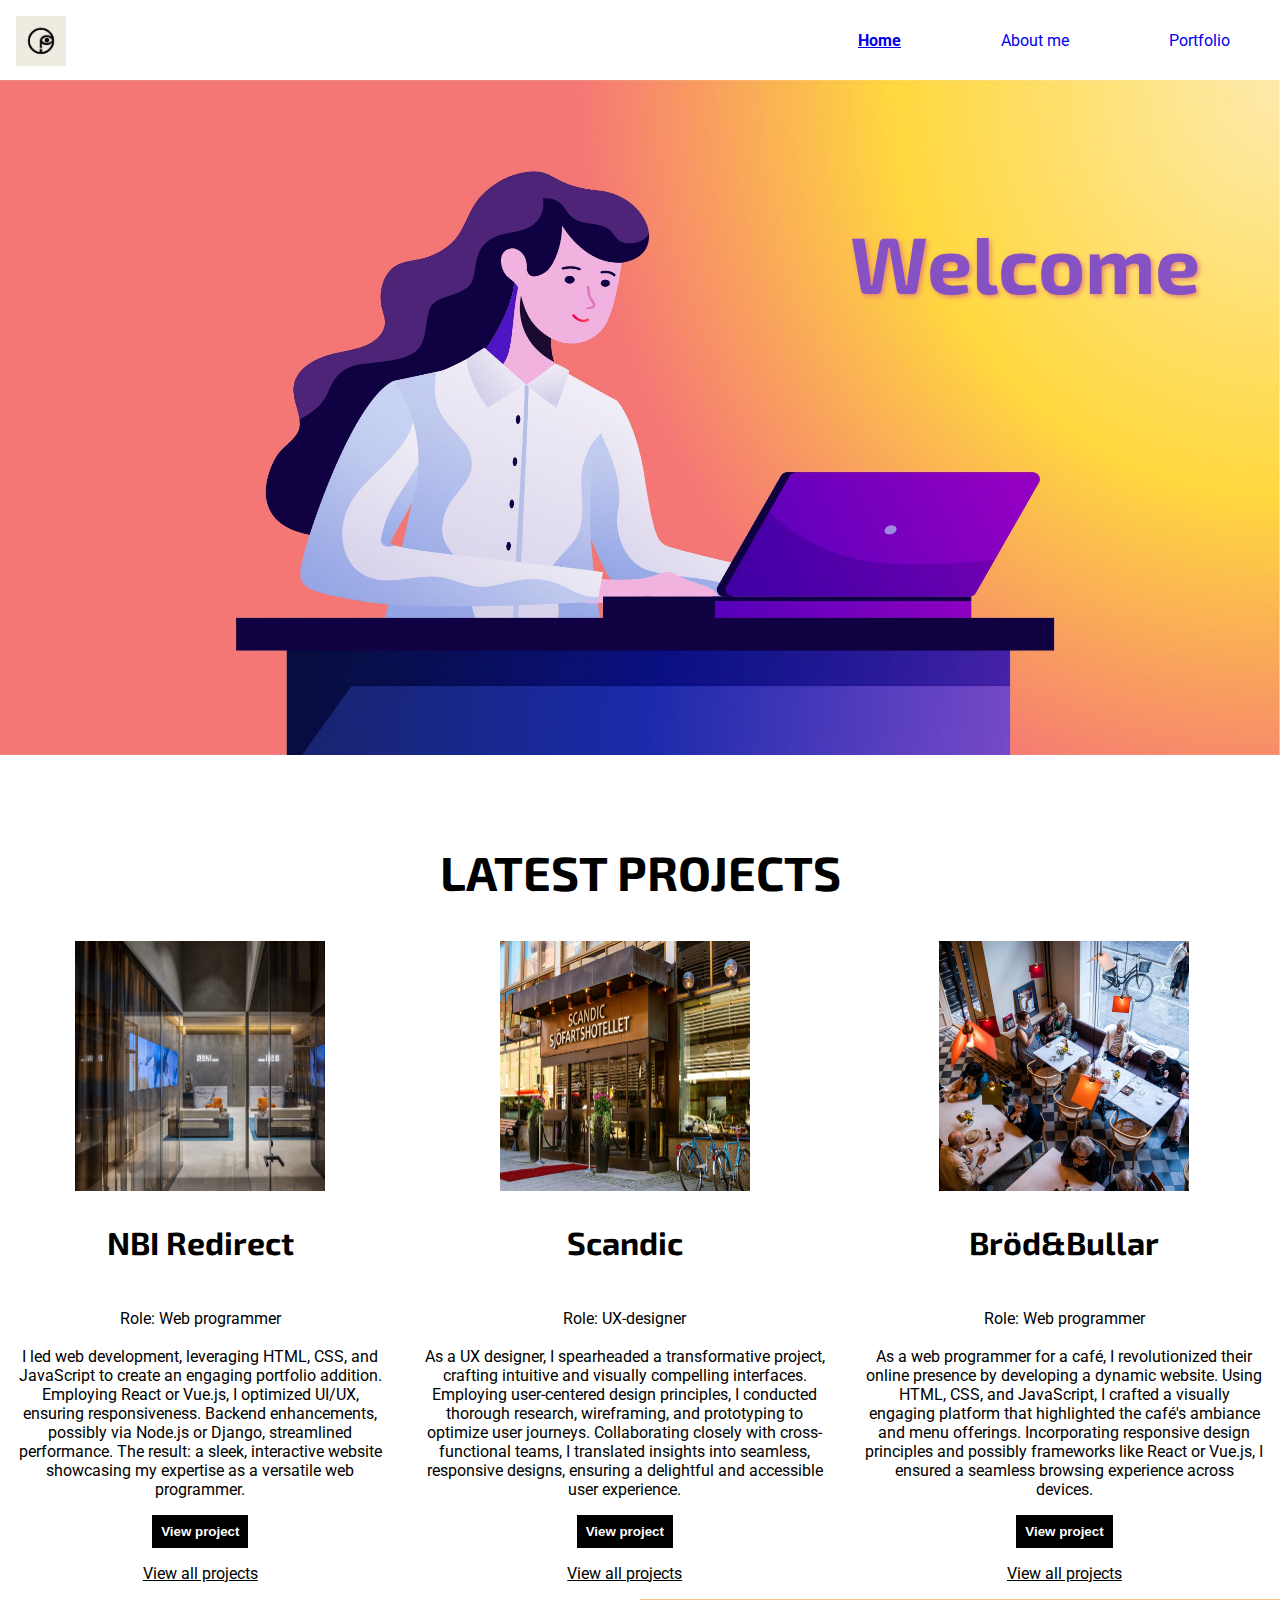
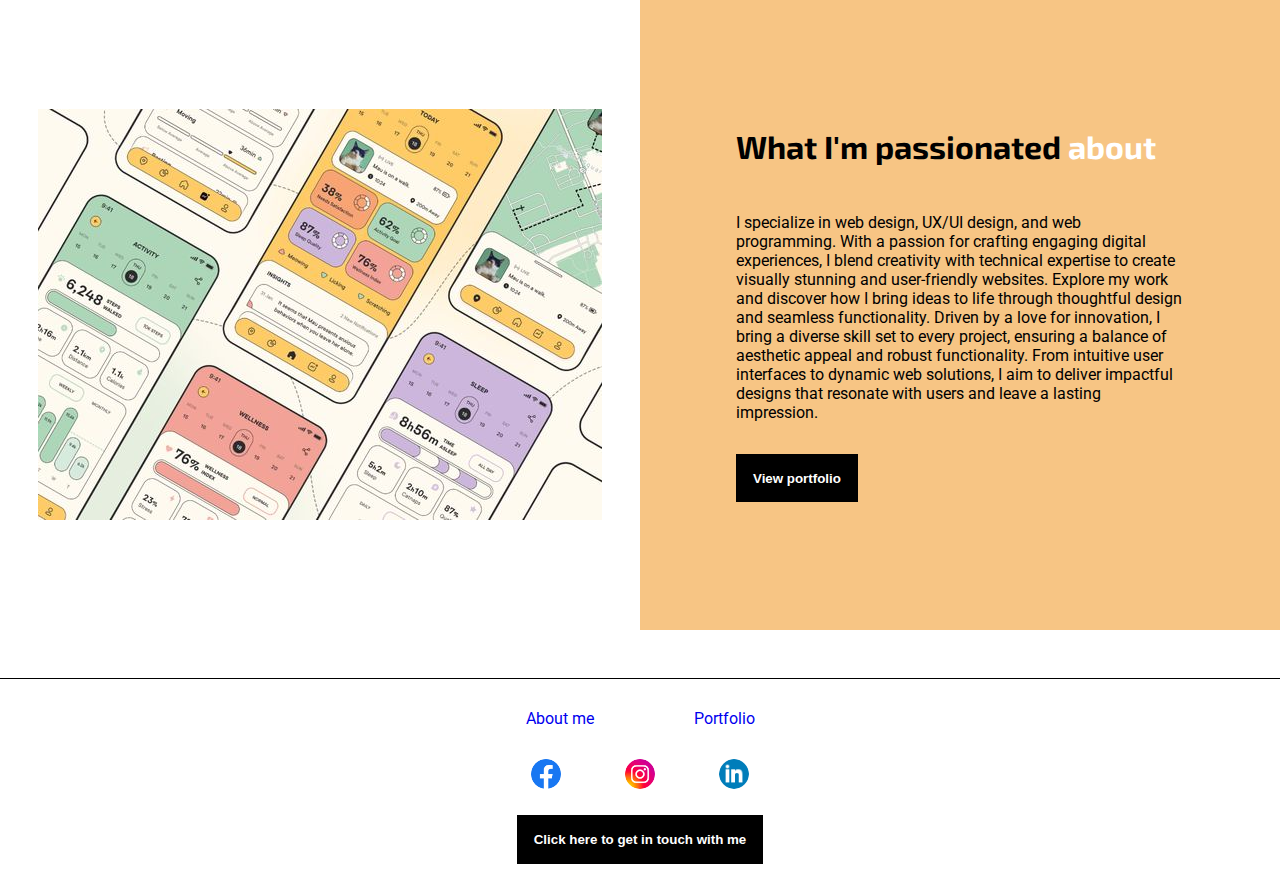
<file: index.html>
<!DOCTYPE html>
<html lang="en">

<head>
    <meta charset="UTF-8">
    <link rel="stylesheet" href="style.css">
    <link href="https://fonts.googleapis.com/css2?family=Exo+2:wght@600&family=Roboto&display=swap" rel="stylesheet">
    <title>Homepage</title>
</head>

<body>

    <header>
        <div id="headerNavContainer">
            <div><img src="images/logo.jpeg" height="50" width="50" alt="logotype P" id="headerIcon"></div>
            <nav>
                <a href="index.html" style="font-weight: bold; text-decoration: underline;">Home</a>
                <a href="pages/about.html">About me</a>
                <a href="pages/portfolio.html">Portfolio</a>
            </nav>
        </div>
        <div id="headerImageContainer">
            <img id="headerImage" src="images/headerImage.jpeg" alt="Animated image of a woman in front of a computer">
            <h1>Welcome</h1>
        </div>
    </header>



    <main>
        <section id="indexSectionOne">
            <h2>Latest projects</h2>
            <div id="indexSectionOneContainer">
                <article>
                    <div class="imageContainer"><img src="images/indexProject1.jpeg" width="250" height="250"
                            alt="Lounge area of a corporate building"></div>
                    <h3>NBI Redirect</h3>
                    <p><span>Role: Web programmer</span>
                        <br> <br>
                        I led web development, leveraging HTML, CSS, and JavaScript to create an engaging portfolio
                        addition. Employing React or Vue.js, I optimized UI/UX, ensuring responsiveness. Backend
                        enhancements, possibly via Node.js or Django, streamlined performance. The result: a sleek,
                        interactive website showcasing my expertise as a versatile web programmer.
                        <br>
                        <a href="pages/portfolio.html"></a><button class="indexSectionOneButton">View
                            project</button></a>
                        <br>
                        <a href="pages/portfolio.html">View all projects</a>
                    </p>
                </article>
                <article>
                    <div class="imageContainer"><img src="images/indexProject2.jpeg" width="250" height="250"
                            alt="A Scandic hotel building"></div>
                    <h3>Scandic</h3>
                    <p><span>Role: UX-designer</span>
                        <br> <br>
                        As a UX designer, I spearheaded a transformative project, crafting intuitive and visually
                        compelling interfaces. Employing user-centered design principles, I conducted thorough research,
                        wireframing, and prototyping to optimize user journeys. Collaborating closely with
                        cross-functional teams, I translated insights into seamless, responsive designs, ensuring a
                        delightful and accessible user experience.
                        <br>
                        <a href="pages/portfolio.html"><button class="indexSectionOneButton">View project</button></a>
                        <br>
                        <a href="pages/portfolio.html">View all projects</a>
                    </p>
                </article>
                <article>
                    <div class="imageContainer"><img src="images/indexProject3.jpeg" width="250" height="250"
                            alt="A cozy café with people inside"></div>
                    <h3>Bröd&Bullar</h3>
                    <p><span>Role: Web programmer</span>
                        <br> <br>
                        As a web programmer for a café, I revolutionized their online presence by developing a dynamic
                        website. Using HTML, CSS, and JavaScript, I crafted a visually engaging platform that
                        highlighted the café's ambiance and menu offerings. Incorporating responsive design principles
                        and possibly frameworks like React or Vue.js, I ensured a seamless browsing experience across
                        devices.
                        <br>
                        <a href="pages/portfolio.html"><button class="indexSectionOneButton">View project</button></a>
                        <br>
                        <a href="pages/portfolio.html">View all projects</a>
                    </p>
                </article>
            </div>
        </section>

        <section id="indexSectionTwo">
            <div id="indexSectionTwoContainer">
                <div id="indexSectionTwoImage"> <img src="images/indexPassion.jpeg" alt="">
                </div>
                <article id="indexSectionTwoText">
                    <h3>What I'm passionated <span>about</span></h3>
                    <p>I specialize in web design, UX/UI design, and web programming. With a passion for crafting
                        engaging digital experiences, I blend creativity with technical expertise to create visually
                        stunning and user-friendly websites. Explore my work and discover how I bring ideas to life
                        through thoughtful design and seamless functionality. Driven by a love for innovation, I bring a
                        diverse skill set to every project, ensuring a balance of aesthetic appeal and robust
                        functionality. From intuitive user interfaces to dynamic web solutions, I aim to deliver
                        impactful designs that resonate with users and leave a lasting impression.
                        <br>
                        <a href="pages/portfolio.html"><button class="indexSectionOneButton">View portfolio</button></a>
                    </p>
                </article>
            </div>
        </section>
    </main>



    <footer>
        <div id="footerNavContainer">
            <nav>
                <a href="pages/about.html">About me</a>
                <a href="pages/portfolio.html">Portfolio</a>
            </nav>
        </div>
        <div id="footerIcon">
            <img src="images/facebook.png" height="30" width="30" alt="Facebook logo">
            <img src="images/instagram.png" height="30" width="30" alt="Instagram logo">
            <img src="images/linkedin.png" height="30" width="30" alt="Linkedin logo">
        </div>
        <hr>
        <div id="footerContact">
            <a href="pages/contact.html#contactSectionThreeContainerTwo"><button>Click here to get in touch with me</button></a>
        </div>
    </footer>
</body>

</html>
</file>
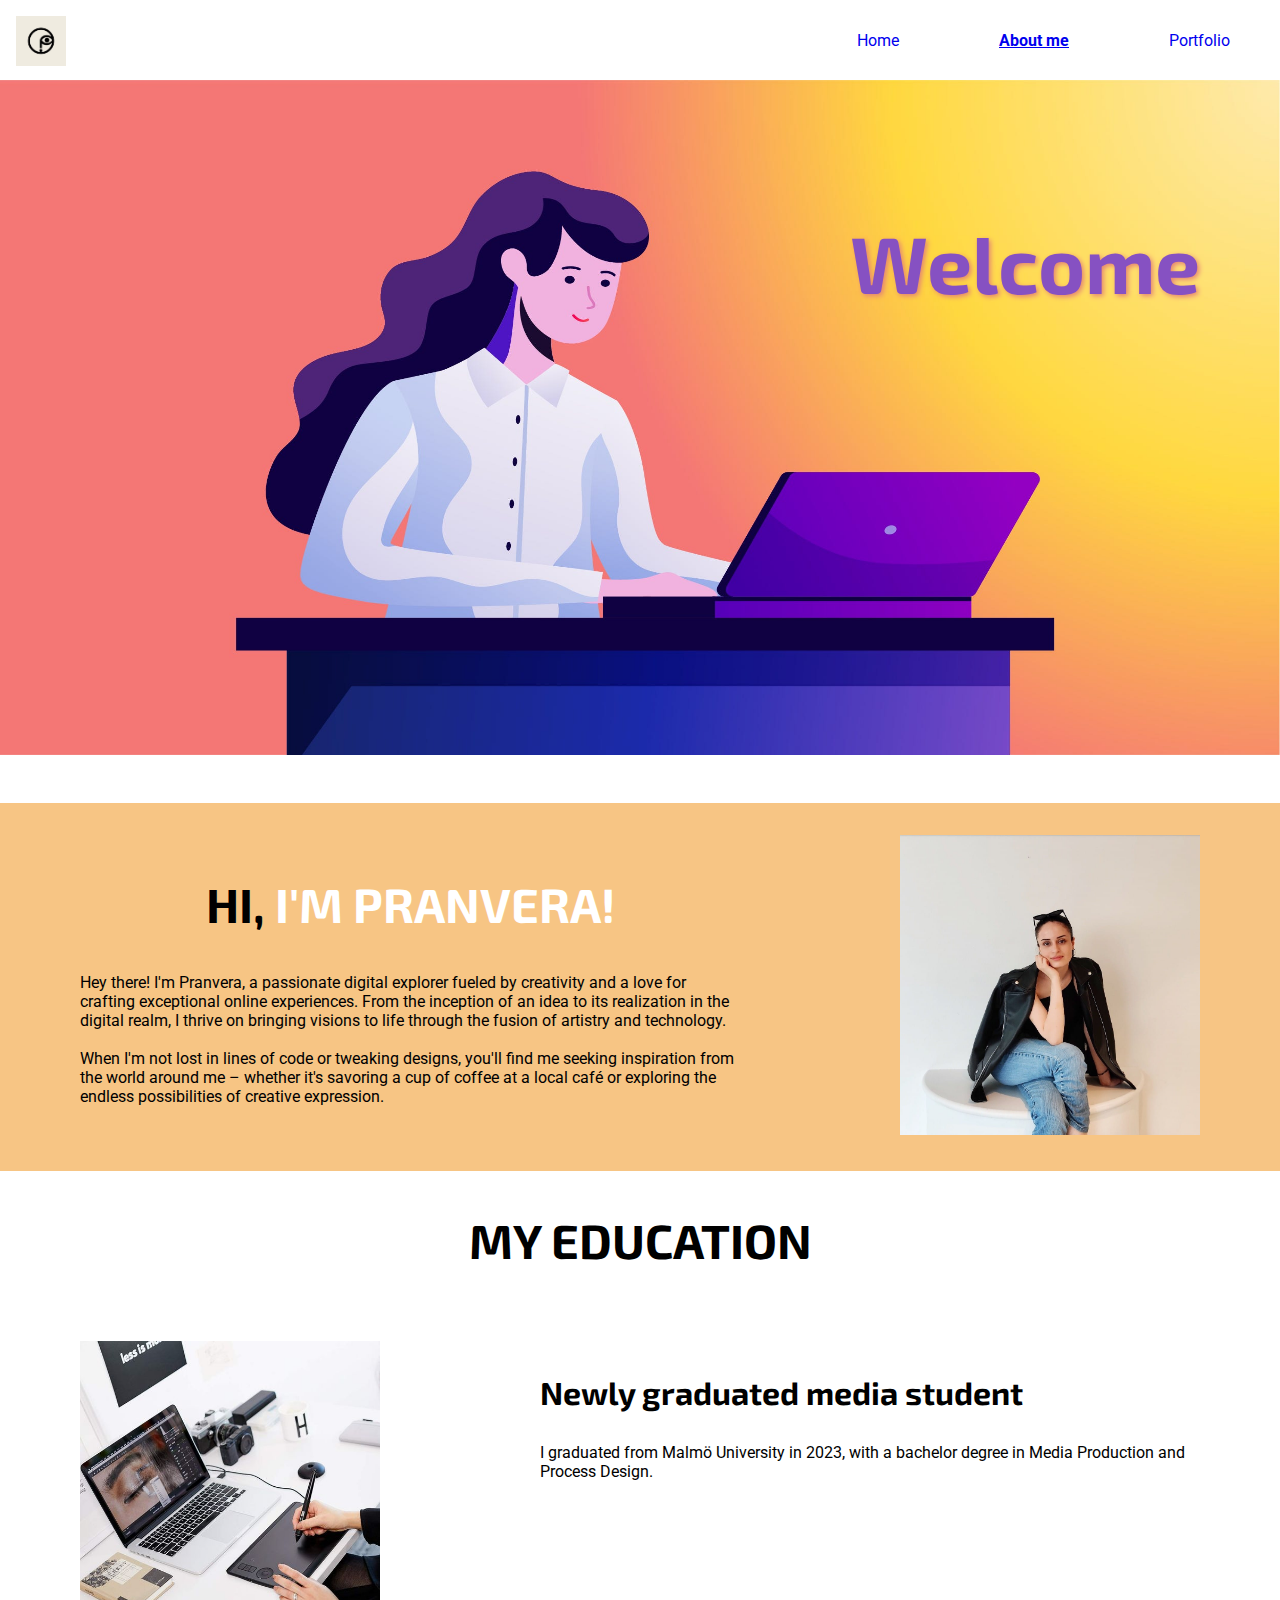
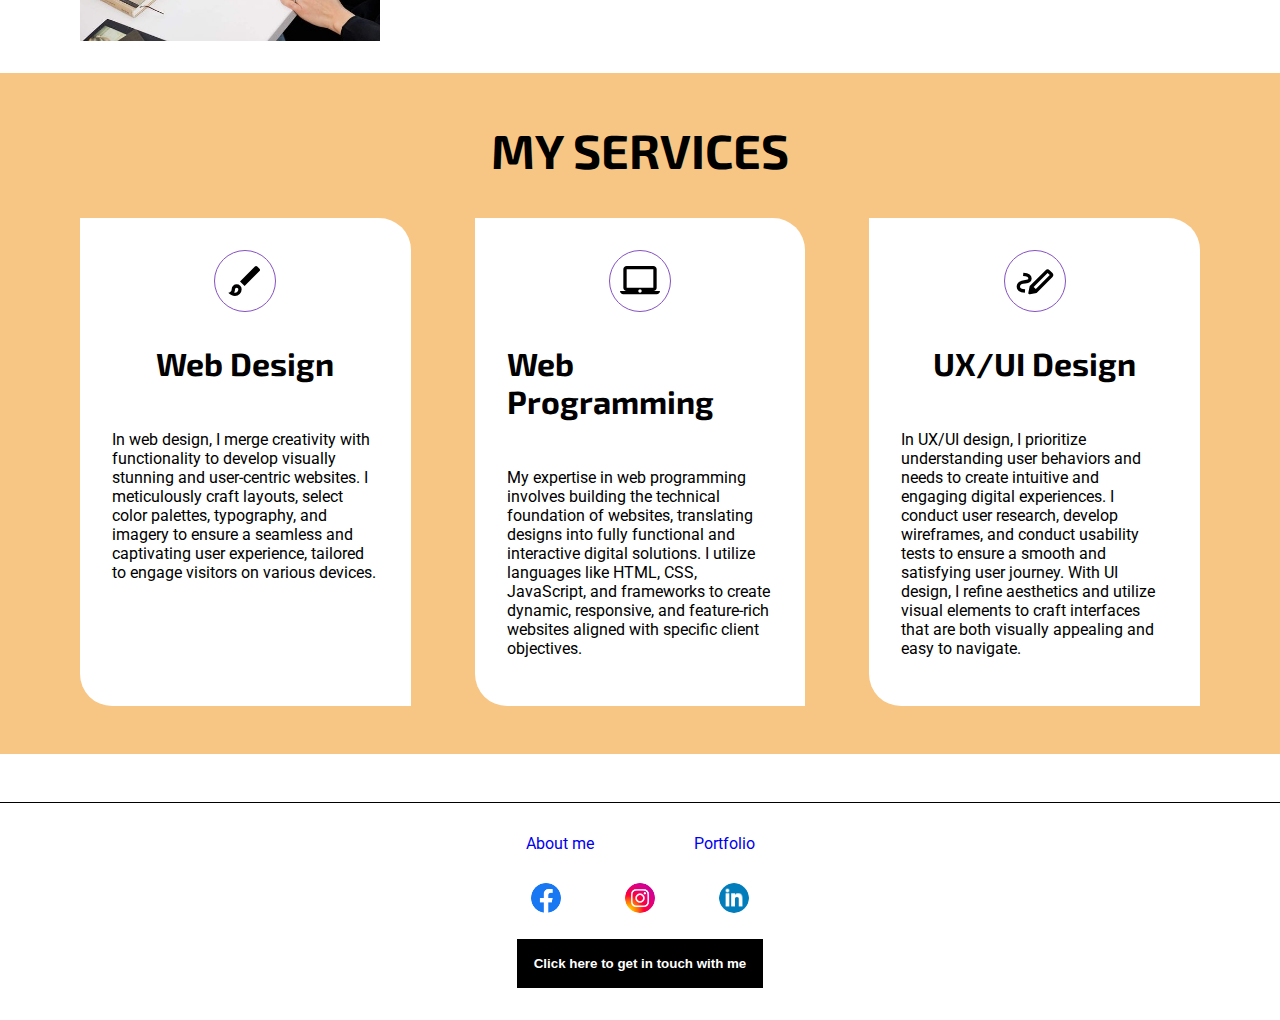
<file: pages/about.html>
<!DOCTYPE html>
<html lang="en">

<head>
    <meta charset="UTF-8">
    <link rel="stylesheet" href="../style.css">
    <link href="https://fonts.googleapis.com/css2?family=Exo+2:wght@600&family=Roboto&display=swap" rel="stylesheet">
    <title>About</title>
</head>

<body>

    <header>
        <div id="headerNavContainer">
            <div><img src="../images/logo.jpeg" height="50" width="50" alt="logotype P" id="headerIcon"></div>
            <nav>
                <a href="../index.html">Home</a>
                <a href="about.html" style="font-weight: bold; text-decoration: underline;">About me</a>
                <a href="portfolio.html">Portfolio</a>
            </nav>
        </div>
        <div id="headerImageContainer">
            <img id="headerImage" src="../images/headerImage.jpeg"
                alt="Animated image of a woman in front of a computer">
            <h1>Welcome</h1>
        </div>
    </header>



    <main>
        <section>
            <div id="aboutSectionOne">
                <div>
                    <h2>Hi, <span>I'm Pranvera!</span></h2>
                    <p>Hey there! I'm Pranvera, a passionate digital explorer fueled by creativity and a love for
                        crafting exceptional online experiences. From the inception of an idea to its realization in the
                        digital realm, I thrive on bringing visions to life through the fusion of artistry and
                        technology.
                        <br> <br>
                        When I'm not lost in lines of code or tweaking designs, you'll find me seeking inspiration from
                        the world around me – whether it's savoring a cup of coffee at a local café or exploring the
                        endless possibilities of creative expression.
                    </p>
                </div>
                <div>
                    <img src="../images/pranvera.jpg" height="300" width="300" alt="">
                </div>
            </div>
        </section>


        <section id="aboutSectionTwo">
            <h2>My education</h2>
            <div>
                <div id="aboutSectionTwoImageContainer">
                    <img src="../images/aboutImage.jpeg" height="300" width="300" alt="">
                </div>
                <div>
                    <h3>Newly graduated media student</h3>
                    <p>I graduated from Malmö University in 2023, with a bachelor degree in Media Production and Process Design.</p>
                </div>
            </div>
        </section>


        <section id="aboutSectionThree">
            <h2>My services</h2>
            <div>
                <div>
                    <div class="aboutIcons"><img src="../images/aboutIcon1.svg" height="40" width="40"
                            alt="Paint brush"></div>
                    <h3>Web Design</h3>
                    <p>In web design, I merge creativity with functionality to develop visually stunning and
                        user-centric websites. I meticulously craft layouts, select color palettes, typography, and
                        imagery to ensure a seamless and captivating user experience, tailored to engage visitors on
                        various devices.</p>
                </div>
                <div>
                    <div class="aboutIcons"><img src="../images/aboutIcon2.svg" height="40" width="40" alt="Laptop">
                    </div>
                    <h3>Web Programming</h3>
                    <p>My expertise in web programming involves building the technical foundation of websites,
                        translating designs into fully functional and interactive digital solutions. I utilize languages
                        like HTML, CSS, JavaScript, and frameworks to create dynamic, responsive, and feature-rich
                        websites aligned with specific client objectives.</p>
                </div>
                <div>
                    <div class="aboutIcons"><img src="../images/aboutIcon3.svg" height="40" width="40" alt="Pencil">
                    </div>
                    <h3>UX/UI Design</h3>
                    <p>In UX/UI design, I prioritize understanding user behaviors and needs to create intuitive and
                        engaging digital experiences. I conduct user research, develop wireframes, and conduct usability
                        tests to ensure a smooth and satisfying user journey. With UI design, I refine aesthetics and
                        utilize visual elements to craft interfaces that are both visually appealing and easy to
                        navigate.</p>
                </div>
            </div>
        </section>
    </main>



    <footer>
        <div id="footerNavContainer">
            <nav>
                <a href="about.html">About me</a>
                <a href="portfolio.html">Portfolio</a>
            </nav>
        </div>
        <div id="footerIcon">
            <img src="../images/facebook.png" height="30" width="30" alt="Facebook logo">
            <img src="../images/instagram.png" height="30" width="30" alt="Instagram logo">
            <img src="../images/linkedin.png" height="30" width="30" alt="Linkedin logo">
        </div>
        <hr>
        <div id="footerContact">
            <a href="contact.html#contactSectionThreeContainerTwo"><button>Click here to get in touch with me</button></a>
        </div>
    </footer>
</body>

</html>
</file>
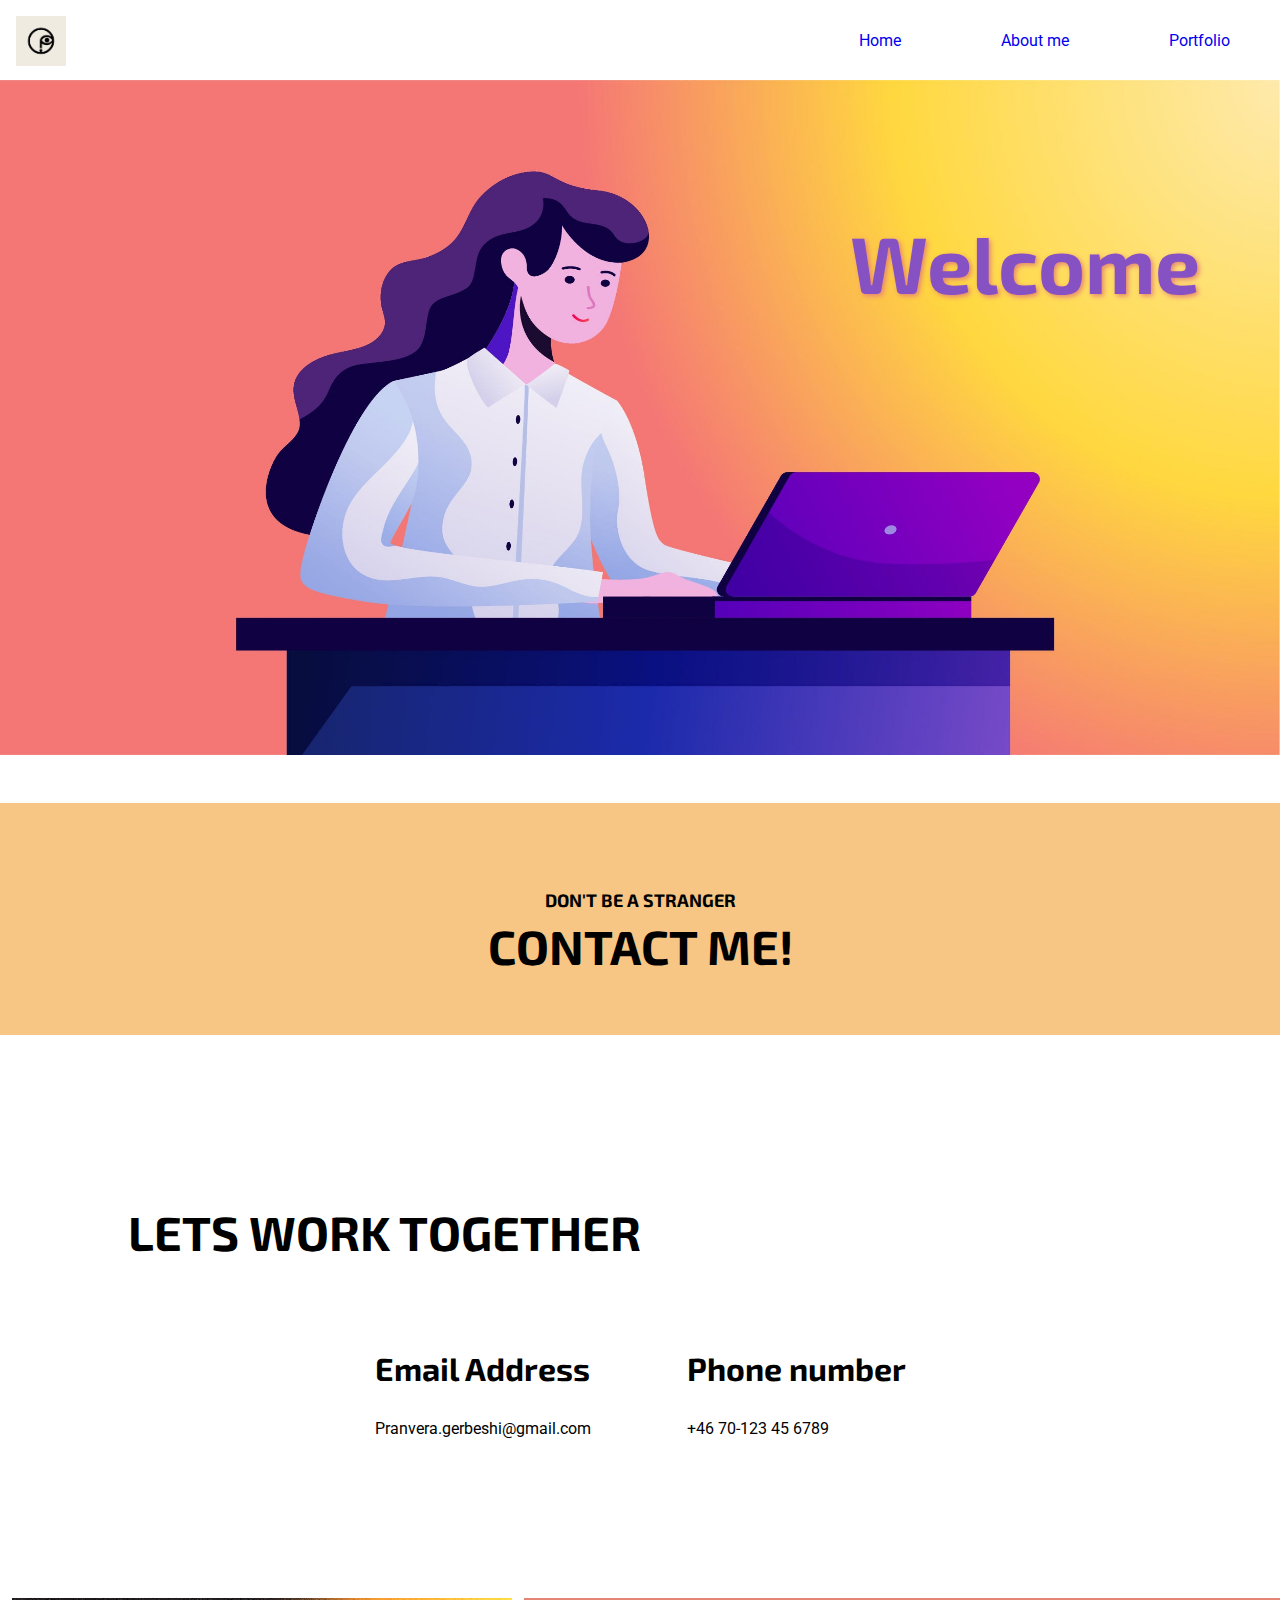
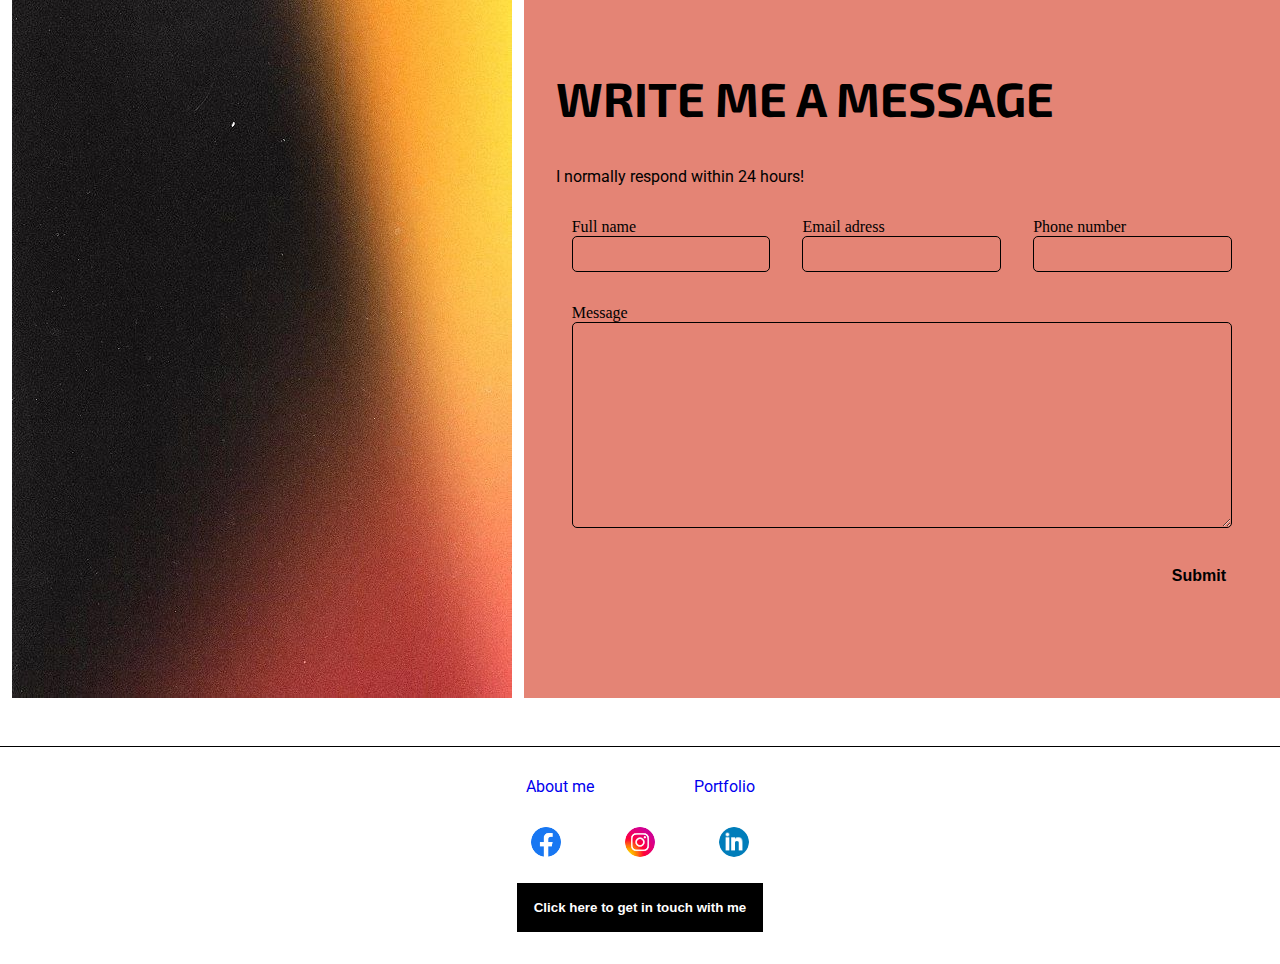
<file: pages/contact.html>
<!DOCTYPE html>
<html lang="en">

<head>
    <meta charset="UTF-8">
    <link rel="stylesheet" href="../style.css">
    <link href="https://fonts.googleapis.com/css2?family=Exo+2:wght@600&family=Roboto&display=swap" rel="stylesheet">
    <title>Contact</title>
</head>

<body>

    <header>
        <div id="headerNavContainer">
            <div><img src="../images/logo.jpeg" height="50" width="50" alt="logotype P" id="headerIcon"></div>
            <nav>
                <a href="../index.html">Home</a>
                <a href="about.html">About me</a>
                <a href="portfolio.html">Portfolio</a>
            </nav>
        </div>
        <div id="headerImageContainer">
            <img id="headerImage" src="../images/headerImage.jpeg" alt="Animated image of a woman in front of a computer">
            <h1>Welcome</h1>
        </div>
    </header>

    <main>

        <section id="conctactSectionOne">
            <div>
                <h2><span style="font-size: 18px;">Don't be a stranger</span> <br>
                    Contact me!</h2>
            </div>
        </section>

        <section id="contactsectionTwo">
            <h2>Lets work together</h2>
            <div id="contactSectionTwoContainer">
                <div>
                    <h3>Email Address</h3>
                    <p>Pranvera.gerbeshi@gmail.com</p>
                </div>
                <div>
                    <h3>Phone number</h3>
                    <p>+46 70-123 45 6789</p>
                </div>
            </div>
        </section>

        <section id="contactSectionThree">
            <div id="contactSectionThreeContainerOne">
                <img src="../images/contactImage.jpeg" height="700" width="500" alt="">
            </div>
            <div id="contactSectionThreeContainerTwo">
                <h2>Write me a message</h2>
                <p>I normally respond within 24 hours!</p>
                <form method="POST" action="mailto: pranveragerbeshi@gmail.com"
                enctype="text/plain" id="contactForm">      
                    <div>
                        <div id="contactFormUpperArea">
                            <div>
                                <label for="fullName">Full name</label>
                                <input type="text" id="fullName" name="fullName">
                            </div>
                            <div>
                                <label for="emailAddress">Email adress</label>
                                <input type="text" id="emailAddress" name="emailAddress">
                            </div>
                            <div>
                                <label for="phoneNumber">Phone number</label>
                                <input type="text" id="phoneNumber" name="PhoneNumber">
                            </div>
                        </div>

                        <div id="contactFormMiddleArea">
                            <label for="message">Message</label>
                            <textarea type="subject" id="message" name="message"></textarea>
                        </div>
                        <div id="contactFormLowerArea">
                            <input type="submit" value="Submit">
                        </div>
                    </div>
                </form>
            </div>
        </section>
    </main>



    <footer>
        <div id="footerNavContainer">
            <nav>
                <a href="about.html">About me</a>
                <a href="portfolio.html">Portfolio</a>
            </nav>
        </div>
        <div id="footerIcon">
            <img src="../images/facebook.png" height="30" width="30" alt="Facebook logo">
            <img src="../images/instagram.png" height="30" width="30" alt="Instagram logo">
            <img src="../images/linkedin.png" height="30" width="30" alt="Linkedin logo">
        </div>
        <hr>
        <div id="footerContact">
            <a href="contact.html#contactSectionThreeContainerTwo"><button>Click here to get in touch with me</button></a>
        </div>
    </footer>
</file>
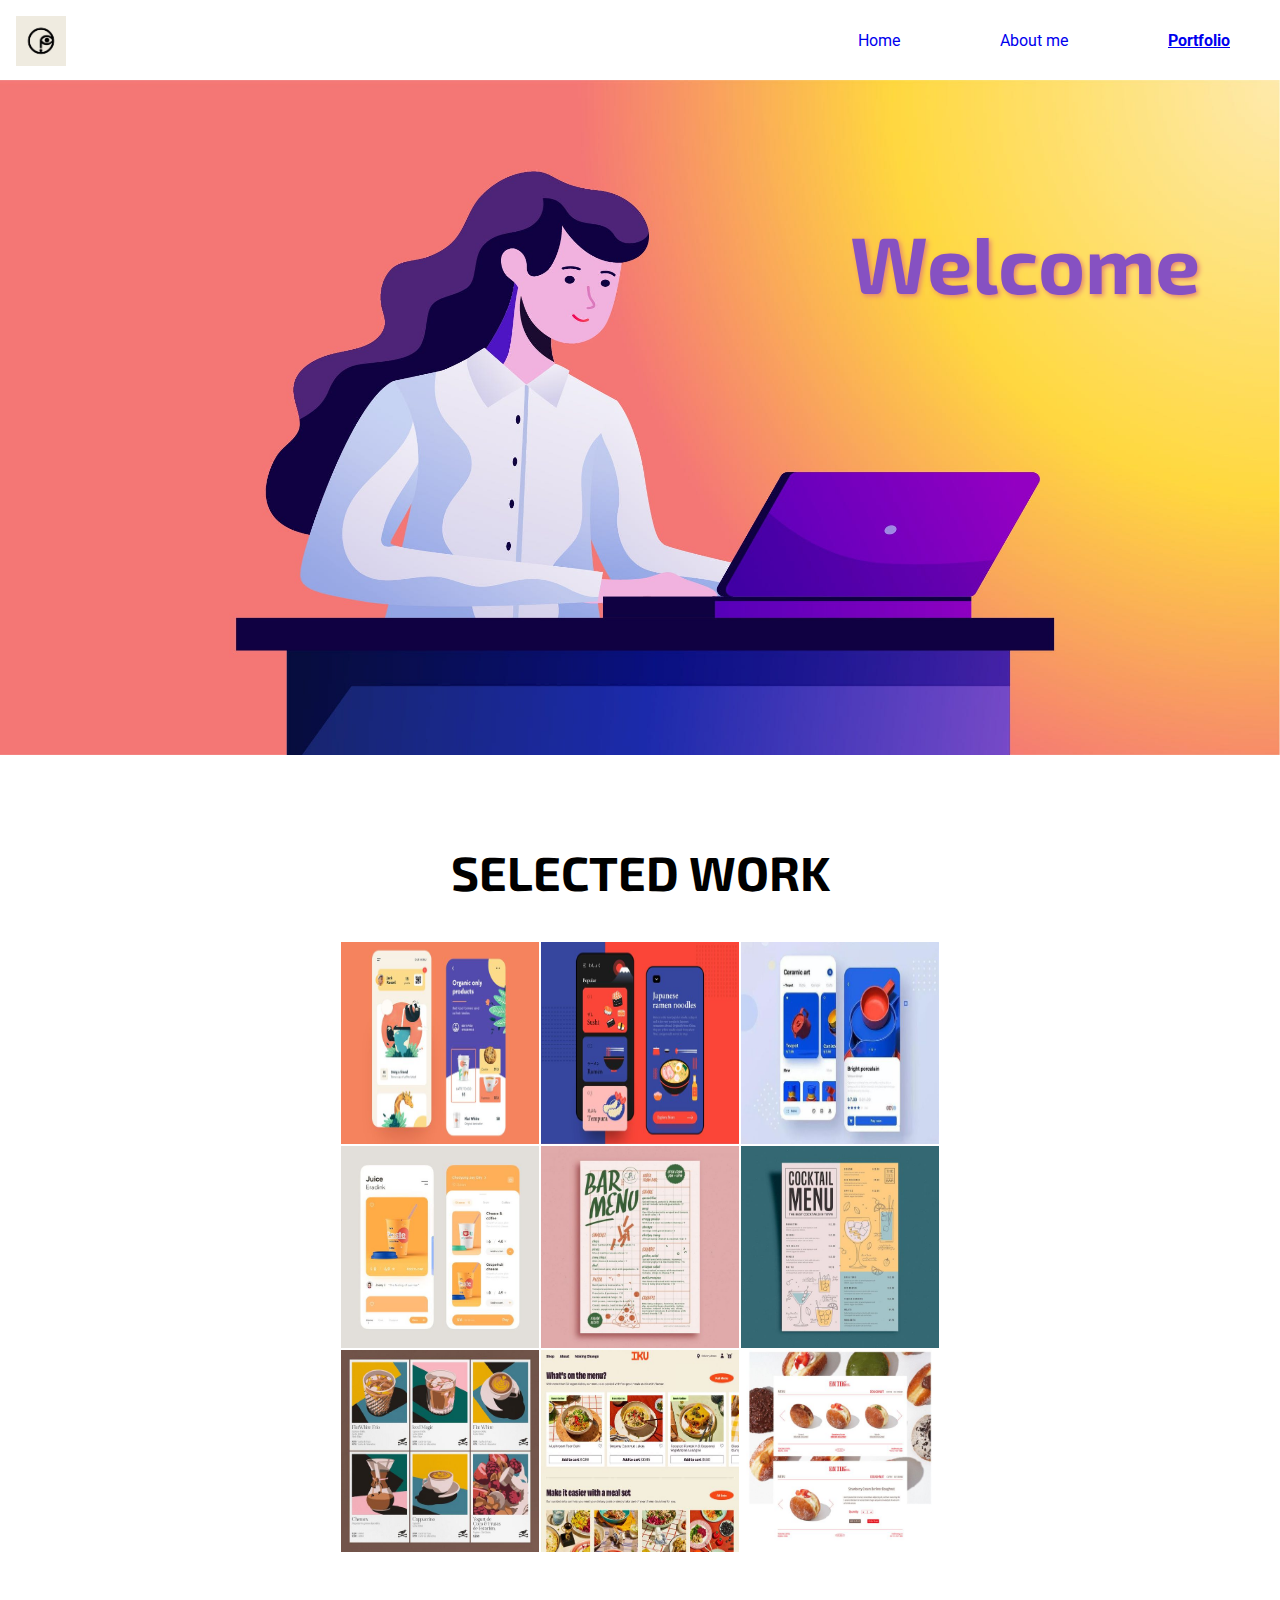
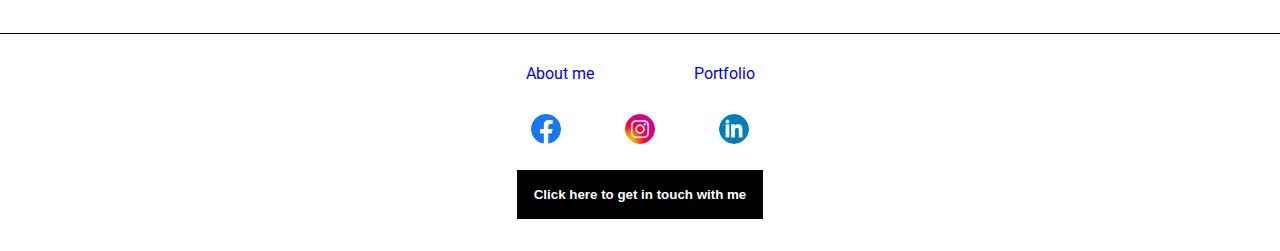
<file: pages/portfolio.html>
<!DOCTYPE html>
<html lang="en">

<head>
    <meta charset="UTF-8">
    <link rel="stylesheet" href="../style.css">
    <link href="https://fonts.googleapis.com/css2?family=Exo+2:wght@600&family=Roboto&display=swap" rel="stylesheet">
    <title>Portfolio</title>
</head>

<body>

    <header>
        <div id="headerNavContainer">
            <div><img src="../images/logo.jpeg" height="50" width="50" alt="logotype P" id="headerIcon"></div>
            <nav>
                <a href="../index.html">Home</a>
                <a href="about.html">About me</a>
                <a href="portfolio.html" style="font-weight: bold; text-decoration: underline;">Portfolio</a>
            </nav>
        </div>
        <div id="headerImageContainer">
            <img id="headerImage" src="../images/headerImage.jpeg"
                alt="Animated image of a woman in front of a computer">
            <h1>Welcome</h1>
        </div>
    </header>


    <main>

        <section id="portfolioSectionOne">
            <h2>Selected work</h2>
            <div id="portfolioSectionContainer">
                <div class="imageWrap">
                    <img src="../images/portfolio1.jpeg" alt="UX design for an organic café's website" id="imageImgOne">
                    <div id="imageDescriptionLayerOne">
                        <h3>UX Design</h3>
                        <p> Implemented intuitive design elements to elevate user engagement and emphasize the café's unique offerings.</p>
                    </div>
                </div>

                <div class="imageWrap">
                    <img src="../images/portfolio2.jpeg" alt="UX design for a ramen restaurant's website"
                        id="imageImgTwo">
                    <div id="imageDescriptionLayerTwo">
                        <h3>UX Design</h3>
                        <p>Implemented strategic design features to elevate user interaction and capture the essence of the restaurant's culinary offerings.</p>
                    </div>
                </div>

                <div class="imageWrap">
                    <img src="../images/portfolio3.jpeg" alt="UX design for a ceramic app" id="imageImgThree">
                    <div id="imageDescriptionLayerThree">
                        <h3>UX Design</h3>
                        <p>Designed a user-centric experience for a ceramic app, prioritizing intuitive navigation and interactive features for pottery enthusiasts.</p>
                    </div>
                </div>

                <div class="imageWrap">
                    <img src="../images/portfolio4.jpeg" alt="UX design for a juice bars website" id="imageImgFour">
                    <div id="imageDescriptionLayerFour">
                        <h3>UX Design</h3>
                        <p>Integrated intuitive design elements to enhance user engagement and promote a refreshing digital presence for the juice bar.</p>
                    </div>
                </div>

                <div class="imageWrap">
                    <img src="../images/portfolio5.jpeg" alt="Menu card for a pizzeria" id="imageImgFive">
                    <div id="imageDescriptionLayerFive">
                        <h3>Menu Card</h3>
                        <p>Crafted an inviting menu card for a pizzeria, blending appealing visuals for easy customer navigation.</p>
                    </div>
                </div>

                <div class="imageWrap">
                    <img src="../images/portfolio6.jpeg" alt="Menu card for a cocktail bar" id="imageImgSix">
                    <div id="imageDescriptionLayerSix">
                        <h3>Menu Card</h3>
                        <p>Designed an enticing menu card for a cocktail bar, combining sophisticated aesthetics to elevate the customer experience. </p>
                    </div>
                </div>

                <div class="imageWrap">
                    <img src="../images/portfolio7.jpeg" alt="UX design for a cafes app" id="imageImgSeven">
                    <div id="imageDescriptionLayerSeven">
                        <h3>UX Design</h3>
                        <p>Implemented user-centric features to enhance discovery and ease of interaction within the app's vibrant community.</p>
                    </div>
                </div>

                <div class="imageWrap">
                    <img src="../images/portfolio8.jpeg" alt="Website for an Asian restaurant" id="imageImgEight">
                    <div id="imageDescriptionLayerEight">
                        <h3>Website</h3>
                        <p>Crafted a captivating website for an Asian restaurant, blending cultural aesthetics with modern design elements.</p>
                    </div>
                </div>

                <div class="imageWrap">
                    <img src="../images/portfolio9.jpeg" alt="Website for a donut shop" id="imageImgNine">
                    <div id="imageDescriptionLayerNine">
                        <h3>Website</h3>
                        <p>Showcased a delectable range of donuts while ensuring a seamless and delightful user experience for online visitors.</p>
                    </div>
                </div>
            </div>
        </section>
    </main>



    <footer>
        <div id="footerNavContainer">
            <nav>
                <a href="about.html">About me</a>
                <a href="portfolio.html">Portfolio</a>
            </nav>
        </div>
        <div id="footerIcon">
            <img src="../images/facebook.png" height="30" width="30" alt="Facebook logo">
            <img src="../images/instagram.png" height="30" width="30" alt="Instagram logo">
            <img src="../images/linkedin.png" height="30" width="30" alt="Linkedin logo">
        </div>
        <hr>
        <div id="footerContact">
            <a href="contact.html#contactSectionThreeContainerTwo"><button>Click here to get in touch with me</button></a>
        </div>
    </footer>
</file>
<file: style.css>
:root {
    --main-color: rgb(247, 197, 132);
    --accent-color: rgb(228, 132, 117);
    --purple-color: rgb(134, 81, 194);
    --dark-color: rgb(0, 0, 0);
    --light-color: rgb(255, 255, 255);
    --fontTitle: 'Exo 2', sans-serif;
    --fontBody: 'Roboto', sans-serif;

    --sizeBig: 5rem;
    --sizeMedium: 3rem;
    --sizeSmall: 2rem;
    --sizeXSmall: 1rem;
}

/*EVERYTHING*/

html {
    scroll-behavior: smooth;
}

body {
    margin: 0;
}

h1 {
    font-size: var(--sizeBig);
    font-family: var(--fontTitle);
}

h2 {
    font-size: var(--sizeMedium);
    text-align: center;
    text-transform: uppercase;
    font-family: var(--fontTitle);
}

h3 {
    font-size: var(--sizeSmall);
    font-family: var(--fontTitle);
}

p,
a {
    font-family: var(--fontBody);
}

main {
    padding: var(--sizeMedium) 0;
}

button:hover,
#contactFormLowerArea>input:hover {
    cursor: pointer;
}

button:hover,
#footerContact>a>button:hover,
#indexSectionTwoText>p>a>button:hover {
    background-color: var(--light-color);
    color: var(--dark-color);
    box-sizing: border-box;
    border: 1px solid var(--dark-color);
}

nav>a {
    transition: 1s;
}

nav>a:hover {
    transition: 1s;
    color: rgb(255, 149, 0);
}

/*HEADER*/

#headerNavContainer {
    display: flex;
}

#headerImageContainer {
    display: flex;
    align-items: center;
    justify-content: center;
}

#headerImageContainer>h1 {
    position: absolute;
    top: 10rem;
    color: var(--purple-color);
    text-shadow: 2px 2px 5px var(--accent-color);

}

#headerIcon {
    position: absolute;
    top: var(--sizeXSmall);
    left: var(--sizeXSmall);
}

#headerImage {
    width: 100vw;
    height: 75vh;
}

#headerNavContainer>nav {
    display: flex;
    align-items: center;
    justify-content: end;
    width: 100vw;
    height: var(--sizeBig);
}

nav>a {
    padding: 0px 50px;
    text-decoration: none;
}

/*FOOTER*/
footer {
    text-align: center;
    border-top: 1px solid var(--dark-color);
}

#footerIcon {
    display: flex;
    justify-content: center;
}

#footerIcon>img {
    margin: 0 var(--sizeSmall);
    border-radius: 50%;
}

hr {
    border: 1px solid var(--light-color);
    width: 80%;
    margin-top: var(--sizeXSmall);
}

#footerContact {
    padding-bottom: var(--sizeSmall);
}

#footerContact>a>button {
    background-color: var(--dark-color);
    color: var(--light-color);
    padding: var(--sizeXSmall);
    font-weight: bolder;
    border: 1px solid var(--dark-color);
    transition: 1s;
    box-sizing: border-box;
}

#footerNavContainer>nav {
    display: flex;
    align-items: center;
    justify-content: center;
    width: 100vw;
    height: var(--sizeBig);
}

/* INDEX */
#indexSectionOneContainer {
    display: grid;
    grid-template-columns: 1fr 1fr 1fr;
    display: flex;
}

#indexSectionOneContainer>article {
    padding: 0 var(--sizeXSmall);
    display: flex;
    align-items: center;
    justify-content: center;
    flex-direction: column;
}

#indexSectionOneContainer>article>p {
    text-align: center;
}

#indexSectionOneContainer>article>p>a {
    color: var(--dark-color);
}

.indexSectionOneButton {
    background-color: var(--dark-color);
    border: 1px solid var(--dark-color);
    box-sizing: border-box;
    color: var(--light-color);
    padding: 0.5rem;
    font-weight: bold;
    margin: var(--sizeXSmall) 0;
    transition: 1s;
}

.imageContainer {
    display: flex;
    justify-content: center;
}

#indexSectionTwo {
    display: flex;
    justify-content: center;
}

#indexSectionTwoContainer {
    display: grid;
    grid-template-columns: 1fr 1fr;
}

#indexSectionTwoText {
    display: flex;
    justify-content: center;
    flex-direction: column;
    padding: 6rem;
    background-color: var(--main-color);
    /* border-radius: 0 10em 0 0;*/
}

#indexSectionTwoText>h3>span {
    color: var(--light-color);
}

#indexSectionTwoText>p>a>button {
    margin-top: var(--sizeSmall);
    height: var(--sizeMedium);
    background-color: var(--dark-color);
    color: var(--light-color);
    border: 1px solid var(--dark-color);
    box-sizing: border-box;
    padding: var(--sizeXSmall);
    font-weight: bold;
    transition: 1s;
}

#indexSectionTwoImage {
    display: flex;
    align-items: center;
    justify-content: center;
    /*  border-radius: 0 0 0 10em; */
}

/* PORTFOLIO */
#portfolioSectionOne {
    display: flex;
    align-items: center;
    justify-content: center;
    flex-direction: column;
    padding-bottom: var(--sizeSmall);
}

#portfolioSectionContainer {
    display: grid;
    grid-template-columns: 1fr 1fr 1fr;
    grid-template-rows: 1fr 1fr 1fr;
    width: 600px;
}

.imageWrap {
    border: 1px solid transparent;
    position: relative;
}

.imageWrap>div {
    text-align: center;
    position: absolute;
    top: 0;
    bottom: 0;
    left: 0;
    right: 0;
    visibility: hidden;
    opacity: 0;
    transition: 1s;
    background-color: rgba(255, 255, 255, 0.65);

    display: flex;
    align-items: center;
    justify-content: center;
    flex-direction: column;
}

.imageWrap>div>h3 {
    margin: 0;
}

.imageWrap>img {
    height: 100%;
    width: 100%;
}

.imageWrap:hover #imageDescriptionLayerOne {
    visibility: visible;
    opacity: 1;
}

.imageWrap:hover #imageDescriptionLayerTwo {
    visibility: visible;
    opacity: 1;
}

.imageWrap:hover #imageDescriptionLayerThree {
    visibility: visible;
    opacity: 1;
}

.imageWrap:hover #imageDescriptionLayerFour {
    visibility: visible;
    opacity: 1;
}

.imageWrap:hover #imageDescriptionLayerFive {
    visibility: visible;
    opacity: 1;
}

.imageWrap:hover #imageDescriptionLayerSix {
    visibility: visible;
    opacity: 1;
}

.imageWrap:hover #imageDescriptionLayerSeven {
    visibility: visible;
    opacity: 1;
}

.imageWrap:hover #imageDescriptionLayerEight {
    visibility: visible;
    opacity: 1;
}

.imageWrap:hover #imageDescriptionLayerNine {
    visibility: visible;
    opacity: 1;
}

/*ABOUT ME*/

#aboutSectionOne {
    display: flex;
    flex-direction: row;
    justify-content: center;
    background-color: var(--main-color);
}

#aboutSectionOne>div>h2>span {
    color: var(--light-color);
}

#aboutSectionOne>div {
    margin: var(--sizeSmall) var(--sizeBig);
}

#aboutSectionTwo>div {
    display: flex;
    flex-direction: row;
    justify-content: center;
}

#aboutSectionTwo>div>div {
    margin: var(--sizeSmall) var(--sizeBig);
}

#aboutSectionTwoImageContainer {
    display: flex;
    justify-content: center;
}

#aboutSectionThree {
    background-color: var(--main-color);
    padding: var(--sizeMedium);
}

#aboutSectionThree>h2 {
    margin-top: 0;
}

#aboutSectionThree>div {
    display: flex;
    flex-direction: row;
    justify-content: center;
}

#aboutSectionThree>div>div {
    margin: 0 var(--sizeSmall);
    padding: var(--sizeSmall);
    display: flex;
    align-items: center;
    flex-direction: column;
    background-color: var(--light-color);
    width: 33%;
    border-radius: 0 var(--sizeSmall) 0 var(--sizeSmall);
}

.aboutIcons {
    border: 1px solid var(--purple-color);
    border-radius: 50%;
    height: 60px;
    width: 60px;
    display: flex;
    align-items: center;
    justify-content: center;
}

/* CONTACT */

#conctactSectionOne {
    background-color: var(--main-color);
    padding: var(--sizeXSmall);
    height: 200px;
}

#conctactSectionOne>div {
    display: flex;
    align-items: center;
    justify-content: center;
}

#contactsectionTwo {
    padding: 8rem;
    box-sizing: border-box;
}

#contactsectionTwo>h2 {
    text-align: left;
}

#contactSectionTwoContainer {
    display: flex;
    justify-content: center;
    flex-direction: row;
}

#contactSectionTwoContainer>div {
    padding: var(--sizeXSmall) var(--sizeMedium);
}

#contactSectionThree {
    width: 100vw;
}

#contactSectionThreeContainerOne {
    grid-column: 1;
    display: flex;
    align-items: center;
    justify-content: center;
}


#contactSectionThreeContainerTwo {
    grid-column: 2/4;
    background-color: var(--accent-color);
    padding: var(--sizeSmall);
}

#contactSectionThreeContainerTwo>h2 {
    text-align: left;
}

#contactFormUpperArea {
    display: flex;
    flex-direction: row;
}

#contactFormUpperArea>div,
#contactFormMiddleArea {
    display: flex;
    flex-direction: column;
    flex-basis: 100%;
    padding: var(--sizeXSmall);
}

input,
textarea {
    background-color: transparent;
    border: 1px solid var(--dark-color);
    border-radius: 5px;
}

input {
    height: var(--sizeSmall);
}

#contactFormLowerArea {
    display: flex;
    justify-content: end;
    padding: var(--sizeXSmall);
}

#contactFormLowerArea>input {
    font-weight: bold;
    border: none;
    font-size: var(--sizeXSmall);
}

#message {
    height: 200px;
}

/*MEDIA*/

@media (min-width: 1200px) {
    #contactSectionThree {
        display: grid;
    }

    #headerImageContainer>h1 {
        right: var(--sizeBig);
    }
}


@media (max-width: 1200px) {
    #headerImage {
        height: 50vh;
    }

    .imageWrap:active #imageDescriptionLayerOne {
        visibility: visible;
        opacity: 1;
    }

    .imageWrap:active #imageDescriptionLayerTwo {
        visibility: visible;
        opacity: 1;
    }

    .imageWrap:active #imageDescriptionLayerThree {
        visibility: visible;
        opacity: 1;
    }

    .imageWrap:active #imageDescriptionLayerFour {
        visibility: visible;
        opacity: 1;
    }

    .imageWrap:active #imageDescriptionLayerFive {
        visibility: visible;
        opacity: 1;
    }

    .imageWrap:active #imageDescriptionLayerSix {
        visibility: visible;
        opacity: 1;
    }

    .imageWrap:active #imageDescriptionLayerSeven {
        visibility: visible;
        opacity: 1;
    }

    .imageWrap:active #imageDescriptionLayerEight {
        visibility: visible;
        opacity: 1;
    }

    .imageWrap:active #imageDescriptionLayerNine {
        visibility: visible;
        opacity: 1;
    }

    #aboutSectionThree>div {
        flex-direction: column;
        align-items: center;
    }

    #aboutSectionThree>div>div {
        margin: var(--sizeSmall) 0;
        width: 50%;
    }
}



@media (max-width: 600px) {
    #portfolioSectionContainer {
        grid-template-columns: 1fr;
    }

    .imageWrap {
        margin: 10px 50px;
    }

    .imageWrap>div {
        padding: var(--sizeSmall);
    }

    nav>a {
        padding: 0px 1rem;
    }
    
}

@media (max-width: 850px) {

    #indexSectionOneContainer {
        display: flex;
        flex-direction: column;
    }

    #indexSectionTwoContainer {
        grid-template-columns: 1fr;
    }

    #indexSectionTwoImage {
        margin-bottom: var(--sizeXSmall);
    }

    #contactFormUpperArea {
        flex-direction: column;
    }


    #aboutSectionOne {
        flex-direction: column;
    }

    #aboutSectionTwo>div {
        flex-direction: column;
    }

    #aboutSectionTwo, #aboutSectionOne > div {
        display: flex;
        align-items: center;
        justify-content: center;
        flex-direction: column;
    }
    #contactSectionThreeContainerOne > img {
        transform: rotate(90deg);
    }

    #contactsectionTwo {
        padding: 4rem;
      }

      #contactsectionTwo > h2 {
        text-align: center;
      }
}
</file>
